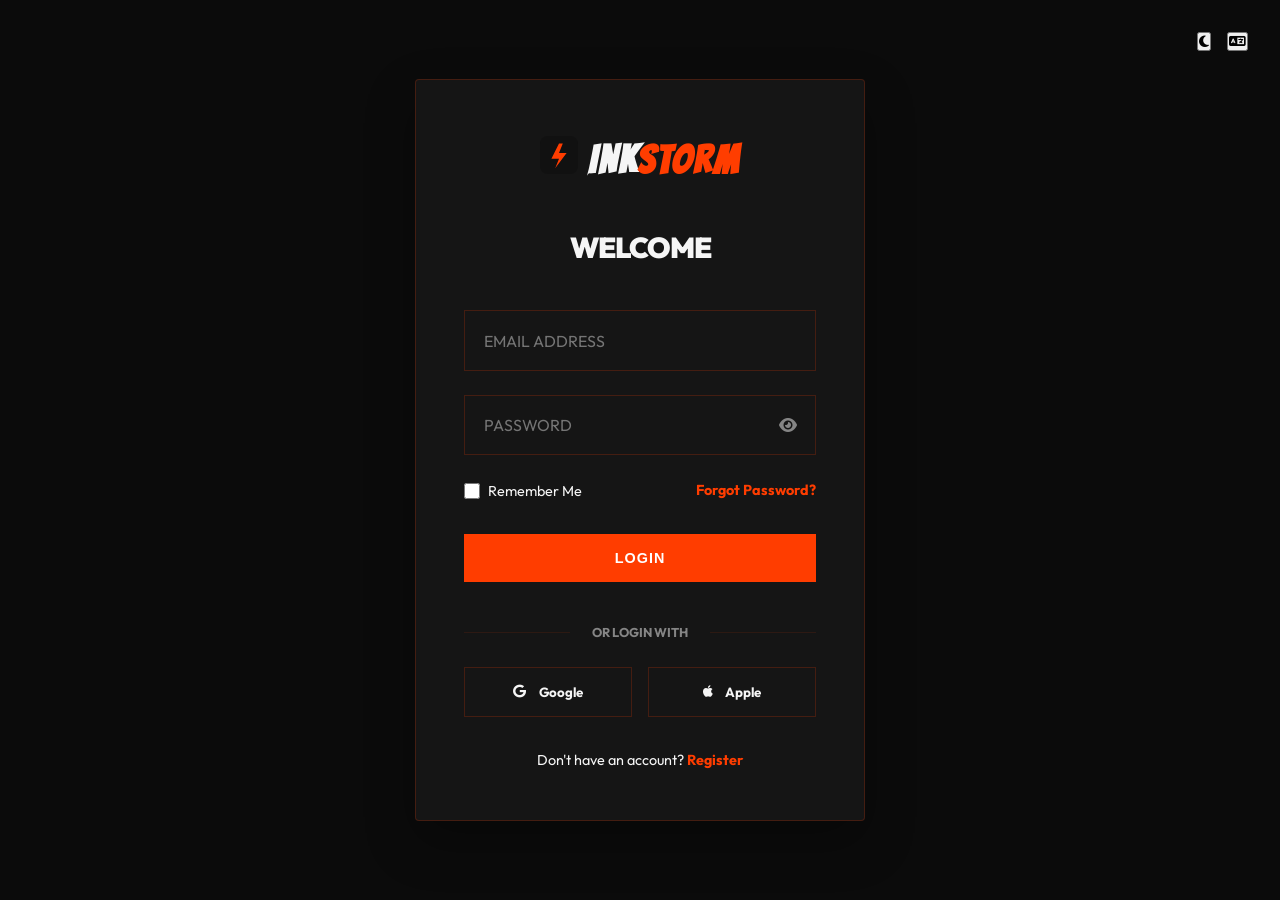
<file: login.html>
<!DOCTYPE html>
<html lang="en" dir="ltr">
<head>
    <meta charset="UTF-8">
    <meta name="viewport" content="width=device-width, initial-scale=1.0">
    <title>LOGIN | INK STORM PORTFOLIO</title>
    <!-- Google Fonts -->
    <link href="https://fonts.googleapis.com/css2?family=Bangers&family=Outfit:wght@300;400;700;900&display=swap" rel="stylesheet">
    <!-- Font Awesome -->
    <link rel="stylesheet" href="https://cdnjs.cloudflare.com/ajax/libs/font-awesome/6.4.0/css/all.min.css">
    <!-- Icons -->
    <link rel="icon" type="image/svg+xml" href="data:image/svg+xml,<svg xmlns='http://www.w3.org/2000/svg' viewBox='0 0 100 100'><rect width='100' height='100' fill='%23111111' rx='20'/><path d='M50 20 L30 60 L50 60 L40 85 L70 45 L50 45 L60 20 Z' fill='%23FF3D00'/></svg>">
    <link rel="stylesheet" href="assets/css/styles.css">
    <style>
        body {
            display: flex;
            justify-content: center;
            align-items: center;
            min-height: 100vh;
            background-color: var(--bg);
            padding: 2rem;
            position: relative;
        }

        .auth-controls {
            position: absolute;
            top: 2rem;
            right: 2rem;
            display: flex;
            gap: 1rem;
        }

        .auth-card {
            background-color: var(--card-bg);
            width: 100%;
            max-width: 450px;
            padding: 3rem;
            border: 1px solid var(--border-color);
            box-shadow: 0 20px 50px rgba(0, 0, 0, 0.3);
            text-align: center;
            border-radius: 4px; /* Premium subtle rounded */
        }

        .auth-card .logo {
            display: inline-block;
            margin-bottom: 2rem;
            font-size: 2.5rem;
        }

        .auth-card h2 {
            margin-bottom: 2.5rem;
            font-size: 1.8rem;
        }

        form {
            width: 100%;
        }

        .form-group {
            margin-bottom: 1.5rem;
            text-align: left;
            position: relative;
            width: 100%;
        }

        .password-toggle {
            position: absolute;
            right: 1.2rem;
            top: 50%;
            transform: translateY(-50%);
            cursor: pointer;
            opacity: 0.5;
            transition: var(--transition-fast);
        }

        .password-toggle:hover {
            opacity: 1;
            color: var(--secondary-color);
        }

        .auth-meta {
            display: flex;
            justify-content: space-between;
            align-items: center;
            margin-bottom: 2rem;
            font-size: 0.9rem;
            width: 100%;
        }

        .remember-me {
            display: flex;
            align-items: center;
            gap: 0.25rem; /* Reduced gap */
            cursor: pointer;
            white-space: nowrap;
            margin: 0;
        }

        .remember-me input[type="checkbox"] {
            flex-shrink: 0;
            margin: 0;
        }

        .forgot-password {
            color: var(--secondary-color);
            font-weight: 700;
            flex-shrink: 0;
            white-space: nowrap;
            text-decoration: none;
            transition: var(--transition-fast);
        }

        .forgot-password:hover {
            opacity: 0.8;
            text-decoration: underline;
        }

        .social-login {
            margin-top: 2.5rem;
        }

        .social-login p {
            margin-bottom: 1.5rem;
            font-size: 0.8rem;
            font-weight: 700;
            opacity: 0.5;
            position: relative;
        }

        .social-login p::before, .social-login p::after {
            content: '';
            position: absolute;
            top: 50%;
            width: 30%;
            height: 1px;
            background: var(--border-color);
        }

        .social-login p::before { left: 0; }
        .social-login p::after { right: 0; }

        .social-btns {
            display: flex;
            gap: 1rem;
        }

        .social-btn {
            flex: 1;
            padding: 1rem;
            background: transparent;
            border: 1px solid var(--border-color);
            color: var(--text);
            font-family: inherit;
            font-weight: 700;
            display: flex;
            align-items: center;
            justify-content: center;
            gap: 0.8rem;
            cursor: pointer;
            transition: var(--transition-fast);
        }

        .social-btn:hover {
            border-color: var(--secondary-color);
            background: rgba(255, 61, 0, 0.05);
        }

        .auth-footer {
            margin-top: 2rem;
            font-size: 0.9rem;
        }

        .auth-footer a {
            color: var(--secondary-color);
            font-weight: 700;
        }

        /* RTL Specifics */
        [dir="rtl"] .password-toggle {
            right: auto;
            left: 1.2rem;
        }

        [dir="rtl"] .auth-controls {
            right: auto;
            left: 2rem;
        }

        /* Responsive Fixes for Mobile & Tablet */
        @media (max-width: 768px) {
            .auth-card {
                padding: 2.5rem 2rem;
            }

            .auth-meta {
                font-size: 0.85rem;
            }
        }

        @media (max-width: 480px) {
            .auth-card {
                padding: 2rem 1.25rem;
            }

            .auth-meta {
                font-size: 0.8rem;
            }
        }
    </style>
</head>
<body class="dark-mode">

    <div class="auth-controls">
        <button id="theme-toggle" title="Toggle Theme"><i class="fas fa-moon"></i></button>
        <button id="rtl-toggle" title="Toggle RTL"><i class="fas fa-language"></i></button>
    </div>

    <div class="auth-card">
        <a href="index.html" class="logo">
            <svg class="logo-icon" xmlns="http://www.w3.org/2000/svg" viewBox="0 0 100 100">
                <rect width="100" height="100" fill="#111111" rx="20"/>
                <path d="M50 20 L30 60 L50 60 L40 85 L70 45 L50 45 L60 20 Z" fill="#FF3D00"/>
            </svg>
            INK<span>STORM</span>
        </a>
        <h2>WELCOME</h2>

        <form>
            <div class="form-group">
                <input type="email" placeholder="EMAIL ADDRESS" required>
            </div>
            <div class="form-group">
                <input type="password" id="password" placeholder="PASSWORD" required>
                <i class="fas fa-eye password-toggle" id="toggle-password"></i>
            </div>

            <div class="auth-meta" style="display: flex; justify-content: space-between; align-items: center; width: 100%; margin-bottom: 2rem;">
                <label class="remember-me" style="display: flex; align-items: center; gap: 0.5rem; margin: 0; cursor: pointer;">
                    <input type="checkbox" style="width: 16px; height: 16px; margin: 0; cursor: pointer;">
                    <span style="font-size: 0.9rem; line-height: 1.4;">Remember Me</span>
                </label>
                <a href="#" class="forgot-password" style="color: var(--secondary-color); font-weight: 700; font-size: 0.9rem; text-decoration: none;">Forgot Password?</a>
            </div>

            <button type="submit" class="btn btn-primary full-width">LOGIN</button>
        </form>

        <div class="social-login">
            <p>OR LOGIN WITH</p>
            <div class="social-btns">
                <button class="social-btn"><i class="fab fa-google"></i> Google</button>
                <button class="social-btn"><i class="fab fa-apple"></i> Apple</button>
            </div>
        </div>

        <div class="auth-footer">
            Don't have an account? <a href="register.html">Register</a>
        </div>
    </div>

    <script src="assets/js/script.js"></script>
    <script>
        // Password Show/Hide Toggle
        const togglePassword = document.getElementById('toggle-password');
        const password = document.getElementById('password');

        togglePassword.addEventListener('click', function() {
            const type = password.getAttribute('type') === 'password' ? 'text' : 'password';
            password.setAttribute('type', type);
            this.classList.toggle('fa-eye-slash');
        });
    </script>
</body>
</html>
</file>
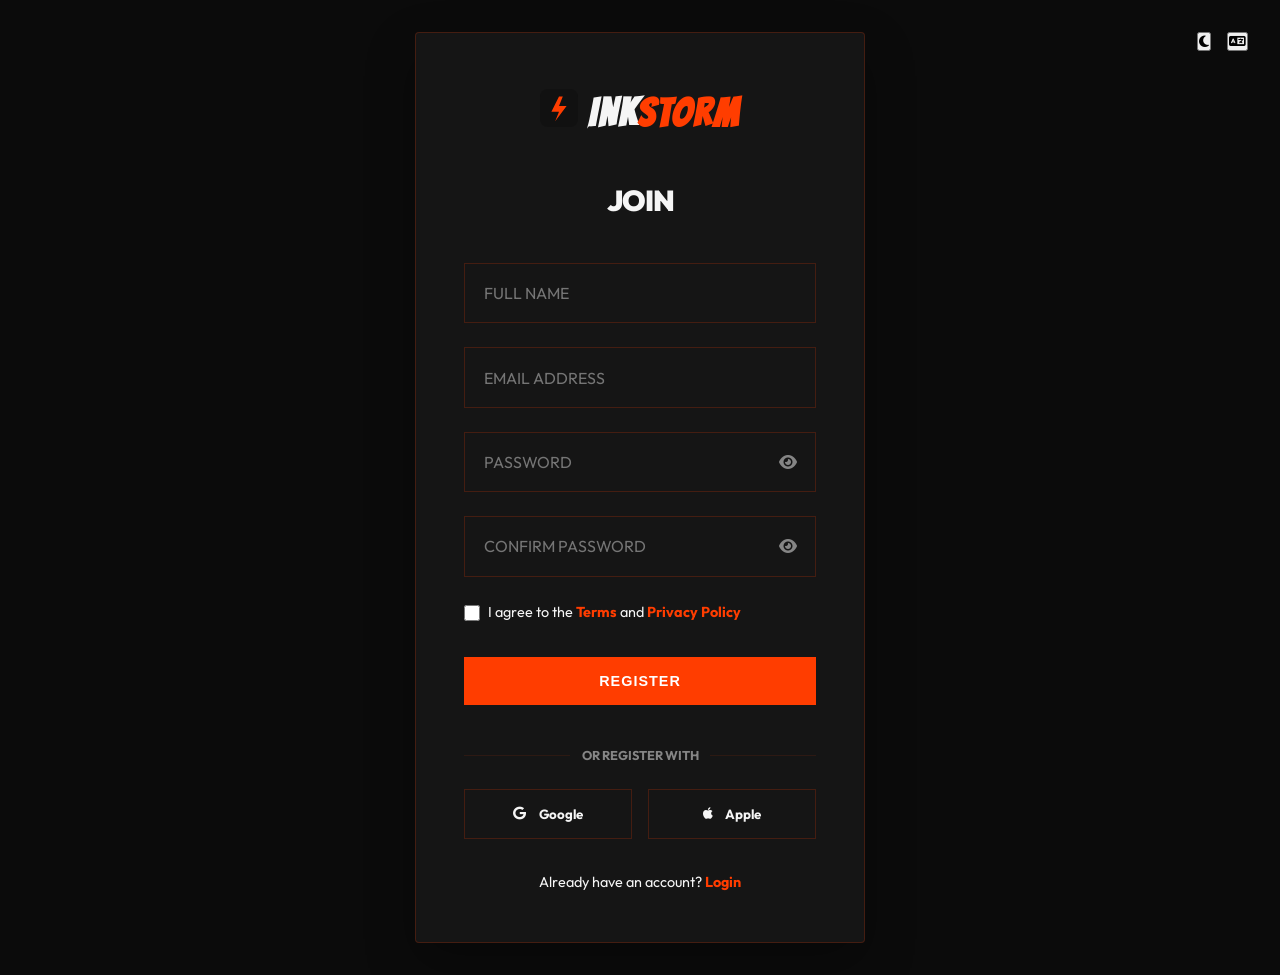
<file: register.html>
<!DOCTYPE html>
<html lang="en" dir="ltr">
<head>
    <meta charset="UTF-8">
    <meta name="viewport" content="width=device-width, initial-scale=1.0">
    <title>REGISTER | INK STORM PORTFOLIO</title>
    <!-- Google Fonts -->
    <link href="https://fonts.googleapis.com/css2?family=Bangers&family=Outfit:wght@300;400;700;900&display=swap" rel="stylesheet">
    <!-- Font Awesome -->
    <link rel="stylesheet" href="https://cdnjs.cloudflare.com/ajax/libs/font-awesome/6.4.0/css/all.min.css">
    <!-- Icons -->
    <link rel="icon" type="image/svg+xml" href="data:image/svg+xml,<svg xmlns='http://www.w3.org/2000/svg' viewBox='0 0 100 100'><rect width='100' height='100' fill='%23111111' rx='20'/><path d='M50 20 L30 60 L50 60 L40 85 L70 45 L50 45 L60 20 Z' fill='%23FF3D00'/></svg>">
    <link rel="stylesheet" href="assets/css/styles.css">
    <style>
        body {
            display: flex;
            justify-content: center;
            align-items: center;
            min-height: 100vh;
            background-color: var(--bg);
            padding: 2rem;
            position: relative;
        }

        .auth-controls {
            position: absolute;
            top: 2rem;
            right: 2rem;
            display: flex;
            gap: 1rem;
        }

        .auth-card {
            background-color: var(--card-bg);
            width: 100%;
            max-width: 450px;
            padding: 3rem;
            border: 1px solid var(--border-color);
            box-shadow: 0 20px 50px rgba(0, 0, 0, 0.3);
            text-align: center;
            border-radius: 4px;
        }

        .auth-card .logo {
            display: inline-block;
            margin-bottom: 2rem;
            font-size: 2.5rem;
        }

        .auth-card h2 {
            margin-bottom: 2.5rem;
            font-size: 1.8rem;
        }

        .form-group {
            margin-bottom: 1.5rem;
            text-align: left;
            position: relative;
        }

        .password-toggle {
            position: absolute;
            right: 1.2rem;
            top: 50%;
            transform: translateY(-50%);
            cursor: pointer;
            opacity: 0.5;
            transition: var(--transition-fast);
        }

        .password-toggle:hover {
            opacity: 1;
            color: var(--secondary-color);
        }

        .auth-meta {
            display: flex;
            justify-content: flex-start;
            align-items: center;
            margin-bottom: 2rem;
            font-size: 0.9rem;
            flex-wrap: nowrap;
            gap: 0;
            width: 100%;
            min-height: 24px;
        }

        .terms-checkbox {
            display: flex;
            align-items: center; /* Vertically center checkbox with text */
            gap: 0.5rem; /* Precise small spacing */
            cursor: pointer;
            width: 100%;
            text-align: left;
            line-height: normal;
            margin: 0;
            padding: 0;
        }

        .terms-checkbox input[type="checkbox"] {
            flex-shrink: 0;
            margin: 0;
            padding: 0;
            cursor: pointer;
            width: 16px;
            height: 16px;
        }

        .terms-checkbox span {
            font-size: 0.9rem;
            color: var(--text);
            line-height: 1.4;
            white-space: normal; /* Allow wrapping on small screens */
        }

        .terms-checkbox a {
            color: var(--secondary-color);
            font-weight: 700;
            text-decoration: none;
            transition: var(--transition-fast);
        }

        .terms-checkbox a:hover {
            text-decoration: underline;
            opacity: 0.8;
        }

        .social-login {
            margin-top: 2.5rem;
        }

        .social-login p {
            margin-bottom: 1.5rem;
            font-size: 0.8rem;
            font-weight: 700;
            opacity: 0.5;
            position: relative;
        }

        .social-login p::before, .social-login p::after {
            content: '';
            position: absolute;
            top: 50%;
            width: 30%;
            height: 1px;
            background: var(--border-color);
        }

        .social-login p::before { left: 0; }
        .social-login p::after { right: 0; }

        .social-btns {
            display: flex;
            gap: 1rem;
        }

        .social-btn {
            flex: 1;
            padding: 1rem;
            background: transparent;
            border: 1px solid var(--border-color);
            color: var(--text);
            font-family: inherit;
            font-weight: 700;
            display: flex;
            align-items: center;
            justify-content: center;
            gap: 0.8rem;
            cursor: pointer;
            transition: var(--transition-fast);
        }

        .social-btn:hover {
            border-color: var(--secondary-color);
            background: rgba(255, 61, 0, 0.05);
        }

        .auth-footer {
            margin-top: 2rem;
            font-size: 0.9rem;
        }

        .auth-footer a {
            color: var(--secondary-color);
            font-weight: 700;
        }

        [dir="rtl"] .password-toggle {
            right: auto;
            left: 1.2rem;
        }

        [dir="rtl"] .auth-controls {
            right: auto;
            left: 2rem;
        }

        /* Responsive Fixes for Mobile & Tablet */
        @media (max-width: 768px) {
            .auth-card {
                padding: 2.5rem 2rem;
            }

            .terms-checkbox {
                gap: 0.3rem;
            }

            .terms-checkbox span {
                font-size: 0.8rem;
            }
        }

        @media (max-width: 480px) {
            .auth-card {
                padding: 2rem 1.25rem;
            }

            .terms-checkbox {
                gap: 0.25rem;
            }

            .terms-checkbox span {
                font-size: 0.75rem;
            }
        }
    </style>
</head>
<body class="dark-mode">

    <div class="auth-controls">
        <button id="theme-toggle" title="Toggle Theme"><i class="fas fa-moon"></i></button>
        <button id="rtl-toggle" title="Toggle RTL"><i class="fas fa-language"></i></button>
    </div>

    <div class="auth-card">
        <a href="index.html" class="logo">
            <svg class="logo-icon" xmlns="http://www.w3.org/2000/svg" viewBox="0 0 100 100">
                <rect width="100" height="100" fill="#111111" rx="20"/>
                <path d="M50 20 L30 60 L50 60 L40 85 L70 45 L50 45 L60 20 Z" fill="#FF3D00"/>
            </svg>
            INK<span>STORM</span>
        </a>
        <h2>JOIN</h2>

        <form>
            <div class="form-group">
                <input type="text" placeholder="FULL NAME" required>
            </div>
            <div class="form-group">
                <input type="email" placeholder="EMAIL ADDRESS" required>
            </div>
            <div class="form-group">
                <input type="password" id="password" placeholder="PASSWORD" required>
                <i class="fas fa-eye password-toggle" id="toggle-password"></i>
            </div>
            <div class="form-group">
                <input type="password" id="confirm-password" placeholder="CONFIRM PASSWORD" required>
                <i class="fas fa-eye password-toggle" id="toggle-confirm-password"></i>
            </div>

            <div class="auth-meta">
                <label class="terms-checkbox">
                    <input type="checkbox" required>
                    <span>I agree to the <a href="#">Terms</a> and <a href="#">Privacy Policy</a></span>
                </label>
            </div>

            <button type="submit" class="btn btn-primary full-width">REGISTER</button>
        </form>

        <div class="social-login">
            <p>OR REGISTER WITH</p>
            <div class="social-btns">
                <button class="social-btn"><i class="fab fa-google"></i> Google</button>
                <button class="social-btn"><i class="fab fa-apple"></i> Apple</button>
            </div>
        </div>

        <div class="auth-footer">
            Already have an account? <a href="login.html">Login</a>
        </div>
    </div>

    <script src="assets/js/script.js"></script>
    <script>
        // Password Show/Hide Toggle
        const togglePassword = document.getElementById('toggle-password');
        const password = document.getElementById('password');
        const toggleConfirmPassword = document.getElementById('toggle-confirm-password');
        const confirmPassword = document.getElementById('confirm-password');

        togglePassword.addEventListener('click', function() {
            const type = password.getAttribute('type') === 'password' ? 'text' : 'password';
            password.setAttribute('type', type);
            this.classList.toggle('fa-eye-slash');
        });

        toggleConfirmPassword.addEventListener('click', function() {
            const type = confirmPassword.getAttribute('type') === 'password' ? 'text' : 'password';
            confirmPassword.setAttribute('type', type);
            this.classList.toggle('fa-eye-slash');
        });

        // Form validation
        document.querySelector('form').addEventListener('submit', function(e) {
            if (password.value !== confirmPassword.value) {
                e.preventDefault();
                alert('Passwords do not match!');
            }
        });
    </script>
</body>
</html>
</file>
<file: assets/css/styles.css>
/* =========================================
   DESIGN SYSTEM
   ========================================= */
:root {
    --primary-color: #111111;
    --secondary-color: #FF3D00;
    --accent-color: #FF3D00;
    --accent-hover: #E63600;
    
    --bg-light: #FFFFFF;
    --bg-dark: #0B0B0B;
    
    --text-light: #F5F5F5;
    --text-dark: #1A1A1A;
    
    --card-bg-light: #F9F9F9;
    --card-bg-dark: #151515;
    
    --transition-smooth: all 0.4s cubic-bezier(0.165, 0.84, 0.44, 1);
    --transition-fast: all 0.2s ease;
    
    --container-width: 1200px;
    --header-height: 80px;

    /* Mode defaults */
    --bg: var(--bg-dark);
    --bg-alt: #111111;
    --text: var(--text-light);
    --card-bg: var(--card-bg-dark);
    --border-color: rgba(255, 61, 0, 0.2);
    --border-subtle: rgba(255, 255, 255, 0.1);
}

body.light-mode {
    --bg: var(--bg-light);
    --bg-alt: #F9F9F9;
    --text: var(--text-dark);
    --card-bg: var(--card-bg-light);
    --primary-color: #FFFFFF;
    --border-color: rgba(17, 17, 17, 0.1);
    --border-subtle: rgba(0, 0, 0, 0.05);
}

[dir="rtl"] {
    direction: rtl;
    text-align: right;
}

/* =========================================
   BASE STYLES
   ========================================= */
* {
    margin: 0;
    padding: 0;
    box-sizing: border-box;
}

html, body {
    overflow-x: hidden;
    width: 100%;
    margin: 0;
    padding: 0;
}

body {
    font-family: 'Outfit', sans-serif;
    background-color: var(--bg);
    color: var(--text);
    line-height: 1.6;
    overflow-x: hidden;
    width: 100%;
    position: relative;
    transition: var(--transition-smooth);
}

h1, h2, h3, .logo {
    font-family: 'Outfit', sans-serif;
    font-weight: 900;
    text-transform: uppercase;
    letter-spacing: -1px;
    text-align: center;
}

.logo {
    font-family: 'Bangers', cursive;
    font-size: 2rem;
    letter-spacing: 2px;
    color: var(--text);
    text-decoration: none;
    transition: var(--transition-smooth);
    display: inline-flex;
    align-items: center;
    gap: 0.8rem;
}

.logo-icon {
    width: 38px;
    height: 38px;
    flex-shrink: 0;
}

.logo span {
    color: var(--secondary-color);
}

.accent {
    color: var(--secondary-color);
}

.container {
    max-width: var(--container-width);
    margin: 0 auto;
    padding: 0 2rem;
}

ul {
    list-style: none;
}

a {
    text-decoration: none;
    color: inherit;
}

img {
    max-width: 100%;
    display: block;
    transition: var(--transition-smooth);
}

.mobile-only {
    display: none !important;
}

/* =========================================
   BUTTONS
   ========================================= */
.btn {
    display: inline-block;
    padding: 1rem 2.5rem;
    font-weight: 900;
    text-transform: uppercase;
    letter-spacing: 1px;
    font-size: 0.9rem;
    cursor: pointer;
    transition: var(--transition-smooth);
    border: none;
    position: relative;
    overflow: hidden;
    text-align: center;
}

.btn-primary {
    background-color: var(--secondary-color);
    color: #FFFFFF;
}

.btn-primary:hover {
    background-color: var(--accent-hover);
    transform: translateY(-3px);
    box-shadow: 0 10px 20px rgba(255, 61, 0, 0.3);
}

.btn-secondary {
    background-color: transparent;
    color: var(--text);
    border: 1px solid var(--border-subtle);
}

.btn-secondary:hover {
    background-color: var(--text);
    color: var(--bg);
    transform: translateY(-3px);
}

.btn.full-width {
    width: 100%;
}

/* =========================================
   HEADER
   ========================================= */
header {
    height: var(--header-height);
    width: 100%;
    position: fixed;
    top: 0;
    left: 0;
    z-index: 1000;
    display: flex;
    align-items: center;
    background: transparent;
    transition: var(--transition-smooth);
}

header.scrolled {
    background: var(--bg);
    box-shadow: 0 5px 20px rgba(0, 0, 0, 0.2);
    height: 70px;
}

header > nav {
    display: flex;
    justify-content: space-between;
    align-items: center;
    width: 100%;
}

.nav-links {
    display: flex;
    gap: 2rem;
    align-items: center;
}

.nav-links a {
    font-weight: 700;
    font-size: 0.9rem;
    text-transform: uppercase;
    transition: var(--transition-fast);
    position: relative;
    white-space: nowrap;
}

.nav-links a::after {
    content: '';
    position: absolute;
    bottom: -5px;
    left: 0;
    width: 0;
    height: 2px;
    background: var(--secondary-color);
    transition: var(--transition-fast);
}

.nav-links a:hover,
.nav-links a.active {
    color: var(--secondary-color);
}

.nav-links a:hover::after,
.nav-links a.active::after {
    width: 100%;
}

.nav-actions {
    display: flex;
    align-items: center;
    gap: 1.5rem;
}

.nav-actions button {
    background: transparent;
    border: none;
    color: var(--text);
    font-size: 1.2rem;
    cursor: pointer;
    width: 40px;
    height: 40px;
    display: flex;
    align-items: center;
    justify-content: center;
    border-radius: 50%;
    transition: var(--transition-fast);
}

.nav-actions button:hover {
    background: rgba(255, 61, 0, 0.1);
    color: var(--secondary-color);
}

/* Hamburger */
#menu-toggle {
    flex-direction: column;
    gap: 6px;
}

#menu-toggle span {
    display: block;
    width: 25px;
    height: 2px;
    background: var(--text);
    transition: var(--transition-smooth);
}

#menu-toggle.active span:nth-child(1) {
    transform: translateY(8px) rotate(45deg);
}

#menu-toggle.active span:nth-child(2) {
    opacity: 0;
}

#menu-toggle.active span:nth-child(3) {
    transform: translateY(-8px) rotate(-45deg);
}

/* Mobile Menu Overlay */
#mobile-menu {
    position: fixed;
    top: 0;
    left: 0;
    width: 100%;
    height: 100vh;
    background: var(--bg);
    z-index: 998;
    display: flex;
    flex-direction: column !important;
    justify-content: flex-start;
    padding-top: 8rem;
    align-items: center;
    transform: translateX(100%);
    transition: var(--transition-smooth);
    padding: 2rem;
    gap: 3rem;
}

#mobile-menu.active {
    transform: translateX(0);
}

#mobile-menu nav {
    width: 100%;
    text-align: center;
}

#mobile-menu ul {
    margin-bottom: 3rem;
}

#mobile-menu li {
    margin-bottom: 1.5rem;
}

#mobile-menu a {
    font-size: 1.8rem;
    font-weight: 900;
    text-transform: uppercase;
    transition: var(--transition-fast);
}

#mobile-menu a.active {
    color: var(--secondary-color);
}

.mobile-menu-actions {
    display: flex;
    flex-direction: column !important;
    gap: 1.25rem;
    width: 100%;
    max-width: 320px;
    margin: 0 auto;
    align-items: stretch;
}

.btn-theme-mob, .btn-rtl-mob {
    background: var(--card-bg);
    border: 1px solid var(--border-color);
    color: var(--text);
    padding: 1rem;
    font-weight: 700;
    text-transform: uppercase;
    display: flex;
    align-items: center;
    justify-content: center;
    gap: 0.8rem;
    cursor: pointer;
}

#menu-toggle {
    z-index: 1001; /* Above mobile menu */
    position: relative;
}

#mobile-menu a {
    font-size: 1.5rem;
    font-weight: 900;
    text-transform: uppercase;
}

/* =========================================
   HERO
   ========================================= */
.hero {
    height: 100vh;
    display: flex;
    align-items: center;
    position: relative;
    padding-top: var(--header-height);
    overflow: hidden;
    background: transparent !important;
}

.hero-bg {
    position: absolute;
    top: 0;
    left: 0;
    width: 100%;
    height: 100%;
    background-image: url('../images/hero-bg.png');
    background-size: cover;
    background-position: center;
    background-repeat: no-repeat;
    z-index: -2;
}

.hero-bg::after {
    content: "";
    position: absolute;
    inset: 0;
    background: linear-gradient(rgba(11, 11, 11, 0.5), rgba(11, 11, 11, 0.5));
    z-index: -1;
}

@media (min-width: 1025px) {
    .hero-bg {
        background-attachment: fixed;
    }
}

body.light-mode .hero-bg::after {
    background: linear-gradient(rgba(255, 255, 255, 0.5), rgba(255, 255, 255, 0.5));
}

body.light-mode .hero-bg {
    background-image: url('../images/hero-bg.png');
}

@keyframes zoomOut {
    from { transform: scale(1.1); }
    to { transform: scale(1); }
}

.hero-content {
    position: relative;
    z-index: 1;
    text-align: center;
    margin: 0 auto;
}

.hero h1 {
    font-size: clamp(3rem, 10vw, 6rem);
    line-height: 0.9;
    margin-bottom: 1.5rem;
    max-width: 900px;
    margin-left: auto;
    margin-right: auto;
}

.hero p {
    font-size: 1.2rem;
    margin-bottom: 2.5rem;
    max-width: 600px;
    color: var(--text);
    opacity: 0.8;
    margin-left: auto;
    margin-right: auto;
    text-align: center;
}

.hero-btns {
    display: flex;
    gap: 1.5rem;
    justify-content: center;
}



@keyframes sweep {
    0% { transform: translateX(-120%); }
    55% { transform: translateX(120%); }
    100% { transform: translateX(120%); }
}

@keyframes scan {
    0% { transform: translateX(-25%); }
    100% { transform: translateX(25%); }
}

@keyframes pulse {
    0%, 100% { transform: translateY(0) scale(1); }
    50% { transform: translateY(-2px) scale(1.03); }
}



@keyframes shimmer {
    0%, 100% { opacity: 0.8; filter: drop-shadow(0 0 0 rgba(255, 61, 0, 0)); }
    50% { opacity: 1; filter: drop-shadow(0 0 12px rgba(255, 61, 0, 0.45)); }
}

@keyframes zoom {
    0%, 100% { transform: scale(1); }
    50% { transform: scale(1.07); }
}

.header-ctas .btn {
    padding: 0.6rem 1.6rem;
    font-size: 0.8rem;
    border-radius: 4px;
}

/* =========================================
   FOOTER (DETAILED)
   ========================================= */
.footer-detailed {
    padding: 80px 0 30px;
    background-color: var(--card-bg);
    border-top: 1px solid var(--border-color);
}

body.dark-mode .footer-detailed {
    border-top: none;
}

.footer-grid {
    display: grid;
    grid-template-columns: 1.5fr 1fr 1fr 1.2fr;
    gap: 4rem;
    margin-bottom: 60px;
}

.footer-col h4 {
    color: var(--secondary-color);
    font-size: 1.2rem;
    margin-bottom: 2rem;
    text-transform: uppercase;
    letter-spacing: 1px;
    text-align: left; /* Keep left for multi-column grid logic */
}

/* On single column footer (mobile), center them */
@media (max-width: 600px) {
    .footer-col h4 { text-align: center; }
}

.footer-desc {
    margin: 1.5rem 0 2rem;
    opacity: 0.7;
    max-width: 300px;
}

.footer-socials {
    display: flex;
    gap: 1.2rem;
}

.footer-socials a {
    font-size: 1.4rem;
    transition: var(--transition-fast);
    opacity: 0.6;
}

.footer-socials a:hover {
    color: var(--secondary-color);
    opacity: 1;
    transform: translateY(-5px);
}

.footer-nav li {
    margin-bottom: 1rem;
}

.footer-nav a {
    opacity: 0.7;
    transition: var(--transition-fast);
}

.footer-nav a:hover {
    opacity: 1;
    color: var(--secondary-color);
    padding-left: 5px;
}

.footer-contact p {
    margin-bottom: 1rem;
    opacity: 0.7;
    display: flex;
    align-items: center;
    gap: 0.8rem;
}

.footer-bottom {
    padding-top: 30px;
    border-top: 1px solid rgba(255, 61, 0, 0.1);
    display: flex;
    justify-content: space-between;
    align-items: center;
    font-size: 0.9rem;
    opacity: 0.6;
}

.legal-links {
    display: flex;
    gap: 2rem;
}

@keyframes glowText {
    0%, 100% { text-shadow: 0 0 5px rgba(255, 61, 0, 0.2); }
    50% { text-shadow: 0 0 15px rgba(255, 61, 0, 0.6); }
}

/* =========================================
   PROJECT SPOTLIGHT
   ========================================= */
.project-spotlight {
    background: linear-gradient(135deg, var(--bg) 0%, var(--bg-alt) 100%);
    position: relative;
    overflow: hidden;
}

.project-spotlight::before {
    content: "";
    position: absolute;
    top: 0;
    left: 0;
    width: 100%;
    height: 100%;
    background: repeating-linear-gradient(
        0deg,
        rgba(255, 61, 0, 0.03) 0px,
        rgba(255, 61, 0, 0.03) 1px,
        transparent 1px,
        transparent 5px
    );
    pointer-events: none;
}

.spotlight-header {
    margin-bottom: 4rem;
    text-align: center;
}

.spotlight-label {
    text-transform: uppercase;
    color: var(--secondary-color);
    letter-spacing: 4px;
    font-weight: 900;
    font-size: 0.8rem;
    display: block;
    margin-bottom: 1rem;
}

.spotlight-title {
    font-size: clamp(3rem, 8vw, 5rem);
    line-height: 1;
    text-align: center;
}

.spotlight-grid {
    display: grid;
    grid-template-columns: 1fr 1.2fr;
    gap: 5rem;
    align-items: center;
    margin-bottom: 6rem;
    overflow: hidden;
}

.spotlight-brief h3 {
    font-size: 2rem;
    margin-bottom: 1.5rem;
}

.spotlight-brief p {
    font-size: 1.1rem;
    opacity: 0.8;
    margin-bottom: 2.5rem;
    text-align: center;
    max-width: 600px;
    margin-left: auto;
    margin-right: auto;
}

.spotlight-content {
    text-align: center;
}

.spotlight-features {
    display: grid;
    gap: 2rem;
    margin-bottom: 3rem;
    justify-items: center;
}

.spotlight-features li {
    display: flex;
    flex-direction: column;
    gap: 1rem;
    align-items: center;
    text-align: center;
}

.spotlight-features i {
    font-size: 1.8rem;
    color: var(--secondary-color);
}

.spotlight-features h4 {
    font-size: 1.25rem;
    margin-bottom: 0.5rem;
}

.spotlight-features p {
    font-size: 0.95rem;
    opacity: 0.7;
}

.spotlight-cta {
    display: flex;
    gap: 1.5rem;
    justify-content: center;
}

.spotlight-visual {
    position: relative;
}

.visual-wrap {
    position: relative;
    border: 1px solid var(--secondary-color);
    padding: 10px;
    background: var(--bg);
    overflow: hidden; /* Prevent accent lines/stats from overflowing viewport */
}

.visual-wrap img {
    width: 100%;
    height: 600px;
    object-fit: cover;
    filter: grayscale(100%) contrast(120%);
    transition: var(--transition-smooth);
}

.visual-wrap:hover img {
    filter: grayscale(20%) contrast(110%);
}

.visual-accent-lines {
    position: absolute;
    inset: -20px;
    border: 1px solid rgba(255, 61, 0, 0.2);
    z-index: -1;
    pointer-events: none;
}

.visual-stats {
    position: absolute;
    bottom: -30px;
    right: -30px;
    display: flex;
    flex-direction: column;
    gap: 0.5rem;
    background: var(--secondary-color);
    padding: 1rem 2rem;
    color: #fff;
    font-weight: 900;
    text-transform: uppercase;
    transform: rotate(-2deg);
}

.spotlight-gallery {
    grid-template-columns: repeat(3, 1fr);
}

.spotlight-thumb {
    position: relative;
    overflow: hidden;
    height: 250px;
    border: 1px solid var(--border-color);
}

.spotlight-thumb img {
    width: 100%;
    height: 100%;
    object-fit: cover;
    filter: grayscale(100%);
    transition: var(--transition-smooth);
}

.spotlight-thumb span {
    position: absolute;
    bottom: 1rem;
    left: 1rem;
    background: var(--secondary-color);
    color: #fff;
    padding: 0.3rem 0.8rem;
    font-size: 0.7rem;
    font-weight: 900;
    text-transform: uppercase;
    transform: translateY(50px);
    transition: var(--transition-smooth);
}

.spotlight-thumb:hover img {
    filter: grayscale(0%);
    transform: scale(1.1);
}

.spotlight-thumb:hover span {
    transform: translateY(0);
}

/* =========================================
   SECTIONS GENERAL
   ========================================= */
section {
    padding: 100px 0;
    background-color: var(--bg);
}

section:nth-of-type(even) {
    background-color: var(--bg-alt);
}

.section-title {
    margin-bottom: 4rem;
    text-align: center;
}

.section-title h2 {
    font-size: 3.5rem;
    margin-bottom: 1.5rem;
}

.section-title p {
    font-size: 1.1rem;
    opacity: 0.7;
    max-width: 700px;
    margin: 0 auto;
}

.grid-system {
    display: grid;
    gap: 2rem;
}

/* =========================================
   ACCESSIBILITY
   ========================================= */
.sr-only {
    position: absolute;
    width: 1px;
    height: 1px;
    padding: 0;
    margin: -1px;
    overflow: hidden;
    clip: rect(0, 0, 0, 0);
    white-space: nowrap;
    border: 0;
}

/* =========================================
   SERVICES
   ========================================= */
.services-grid {
    grid-template-columns: repeat(3, 1fr);
}

.service-card {
    background: var(--card-bg);
    border: 1px solid var(--border-subtle);
    padding: 2.5rem 1.5rem;
    position: relative;
    overflow: hidden;
    transition: var(--transition-smooth);
    text-align: center;
}

.service-media {
    height: 220px;
    overflow: hidden;
    border: 1px solid rgba(255, 61, 0, 0.15);
    margin-bottom: 1.25rem;
    position: relative;
}

.service-media::after {
    content: "";
    position: absolute;
    inset: 0;
    background: linear-gradient(120deg, transparent, rgba(255, 61, 0, 0.15), transparent);
    transform: translateX(-120%);
    animation: sweep 4.5s infinite;
    pointer-events: none;
}

.service-media img {
    width: 100%;
    height: 100%;
    object-fit: cover;
}

.service-card h3 {
    font-size: 1.5rem;
    margin-bottom: 0.5rem;
}

.service-card p {
    opacity: 0.8;
}

.service-card:hover {
    transform: translateY(-10px);
    border-color: var(--secondary-color);
    box-shadow: 0 20px 40px rgba(0, 0, 0, 0.35);
}

.service-card:hover img {
    transform: scale(1.06);
}

/* =========================================
   PROCESS
   ========================================= */
.process {
    position: relative;
}

.process-grid {
    display: grid;
    grid-template-columns: 1.2fr 0.8fr;
    gap: 2.5rem;
    align-items: stretch;
}

.process-steps {
    display: grid;
    gap: 1rem;
}

.process-step {
    display: flex;
    flex-direction: column;
    align-items: center;
    gap: 1.5rem;
    padding: 2.5rem 1.5rem;
    background: var(--card-bg);
    border: 1px solid var(--border-subtle);
    position: relative;
    overflow: hidden;
    text-align: center;
}

.process-step::before {
    content: "";
    position: absolute;
    inset: 0;
    background: radial-gradient(circle at 10% 20%, rgba(255, 61, 0, 0.18), transparent 55%);
    opacity: 0;
    transition: var(--transition-smooth);
}

.process-step:hover::before {
    opacity: 1;
}

.step-badge {
    width: 56px;
    height: 56px;
    display: flex;
    justify-content: center;
    align-items: center;
    border-radius: 14px;
    font-weight: 900;
    color: #fff;
    background: linear-gradient(135deg, var(--secondary-color), #ff7a59);
    box-shadow: 0 12px 30px rgba(255, 61, 0, 0.25);
    animation: pulse 3.4s infinite;
}

.process-step h3 {
    font-size: 1.25rem;
    margin-bottom: 0.25rem;
}

.process-step p {
    opacity: 0.85;
}

.process-visual {
    position: relative;
    border: 1px solid var(--border-subtle);
    overflow: hidden;
    background: var(--card-bg);
}

.process-visual img {
    width: 100%;
    height: 100%;
    min-height: 420px;
    object-fit: cover;
    filter: grayscale(15%) contrast(110%);
}

.process-overlay {
    position: absolute;
    inset: 0;
    background: repeating-linear-gradient(
        90deg,
        rgba(255, 61, 0, 0.08),
        rgba(255, 61, 0, 0.08) 2px,
        transparent 2px,
        transparent 10px
    );
    mix-blend-mode: screen;
    animation: scan 6.5s linear infinite;
    pointer-events: none;
}

/* =========================================
   TESTIMONIALS
   ========================================= */
.testimonials-grid {
    grid-template-columns: repeat(3, 1fr);
}

.quote-card {
    background: var(--card-bg);
    border: 1px solid var(--border-subtle);
    padding: 2.5rem 2rem;
    position: relative;
    overflow: hidden;
    text-align: left;
}

.quote-card::after {
    content: "";
    position: absolute;
    inset: 0;
    background: radial-gradient(circle at 10% 10%, rgba(255, 61, 0, 0.22), transparent 55%);
    opacity: 0.6;
    pointer-events: none;
}

.quote-card blockquote {
    font-size: 1.05rem;
    opacity: 0.9;
    margin-bottom: 1.5rem;
}

.quote-card figcaption {
    display: flex;
    flex-direction: column;
    align-items: flex-start;
    gap: 0.15rem;
}

.quote-name {
    font-weight: 900;
    text-transform: uppercase;
    letter-spacing: 1px;
}

.quote-role {
    opacity: 0.7;
    font-size: 0.9rem;
}

/* =========================================
   PRICING
   ========================================= */
.pricing-grid {
    grid-template-columns: repeat(3, 1fr);
    align-items: stretch;
}

.price-card {
    background: var(--card-bg);
    border: 1px solid var(--border-subtle);
    padding: 3rem 2rem;
    display: flex;
    flex-direction: column;
    gap: 1.25rem;
    position: relative;
    overflow: hidden;
    transition: var(--transition-smooth);
    text-align: center;
}

.price-card::before {
    content: "";
    position: absolute;
    inset: -2px;
    background: linear-gradient(135deg, rgba(255, 61, 0, 0.25), transparent 55%, rgba(255, 61, 0, 0.15));
    opacity: 0.35;
    pointer-events: none;
}

.price-card.featured {
    border-color: rgba(255, 61, 0, 0.65);
    box-shadow: 0 20px 60px rgba(255, 61, 0, 0.12);
    transform: translateY(-10px);
}

.price-header {
    display: flex;
    flex-direction: column;
    align-items: center;
    gap: 0.5rem;
}

.price-header h3 {
    font-size: 1.75rem;
}

.price-tag {
    font-size: 2.5rem;
    font-weight: 900;
    color: var(--secondary-color);
    display: flex;
    align-items: baseline;
    justify-content: center;
    gap: 2px;
}

.price-tag .currency {
    font-size: 1.5rem;
    vertical-align: super;
}

.price-tag .per {
    font-size: 1.2rem;
    opacity: 0.7;
}

.price-list {
    display: flex;
    flex-direction: column;
    align-items: flex-start;
    gap: 0.75rem;
    opacity: 0.85;
    margin: 1rem 0;
    text-align: left;
}

.price-list li {
    position: relative;
    padding-left: 1.25rem;
}

.price-list li::before {
    content: "•";
    position: absolute;
    left: 0;
    color: var(--secondary-color);
}

.price-card:hover {
    transform: translateY(-12px);
    border-color: var(--secondary-color);
}

/* =========================================
   TOOLS
   ========================================= */
.tools {
    background: linear-gradient(180deg, transparent, rgba(255, 61, 0, 0.03), transparent);
}

.tools-grid {
    grid-template-columns: repeat(var(--grid-cols, 4), 1fr);
}

.tool-tile {
    background: var(--card-bg);
    border: 1px solid var(--border-subtle);
    padding: 1.75rem;
    position: relative;
    overflow: hidden;
    transition: var(--transition-smooth);
}

.tool-icon {
    width: 54px;
    height: 54px;
    display: flex;
    justify-content: center;
    align-items: center;
    margin: 0 auto 1.5rem;
    border-radius: 14px;
    background: rgba(255, 61, 0, 0.12);
    color: var(--secondary-color);
    font-size: 1.4rem;
}

.tool-icon svg {
    width: 24px;
    height: 24px;
    stroke-width: 2px;
}

.tool-tile h3 {
    font-size: 1.3rem;
    margin-bottom: 0.4rem;
}

.tool-tile p {
    opacity: 0.82;
}

.tool-tile:hover {
    transform: translateY(-10px);
    border-color: rgba(255, 61, 0, 0.7);
    box-shadow: 0 18px 50px rgba(0, 0, 0, 0.35);
}

/* =========================================
   FAQ
   ========================================= */
.faq-grid {
    display: grid;
    grid-template-columns: 1fr 1fr;
    gap: 1.5rem;
}

.faq-item {
    background: var(--card-bg);
    border: 1px solid var(--border-subtle);
    padding: 1.5rem;
    transition: var(--transition-smooth);
    text-align: center;
}

.faq-item summary {
    cursor: pointer;
    font-weight: 900;
    text-transform: uppercase;
    letter-spacing: 1px;
    list-style: none;
    position: relative;
    padding: 0 2.25rem;
    display: flex;
    justify-content: center;
    align-items: center;
}

.faq-item summary::-webkit-details-marker {
    display: none;
}

.faq-item summary::after {
    content: "+";
    position: absolute;
    right: 0;
    top: 0;
    color: var(--secondary-color);
    font-size: 1.4rem;
    line-height: 1.2;
    transition: var(--transition-fast);
}

.faq-item[open] summary::after {
    transform: rotate(45deg);
}

.faq-item p {
    opacity: 0.85;
    margin-top: 0.85rem;
}

.faq-item:hover {
    border-color: rgba(255, 61, 0, 0.65);
}

/* =========================================
   INSIGHTS
   ========================================= */
.insights-grid {
    grid-template-columns: repeat(3, 1fr);
}

.insight-card {
    background: var(--card-bg);
    border: 1px solid var(--border-subtle);
    overflow: hidden;
    transition: var(--transition-smooth);
}

.insight-media {
    height: 220px;
    overflow: hidden;
    position: relative;
}

.insight-media::before {
    content: "";
    position: absolute;
    inset: 0;
    background: linear-gradient(to top, rgba(11, 11, 11, 0.65), transparent);
    opacity: 0.7;
    pointer-events: none;
}

.insight-media img {
    width: 100%;
    height: 100%;
    object-fit: cover;
}

.insight-card h3 {
    padding: 1.5rem 1.25rem 0.5rem;
    font-size: 1.5rem;
    text-align: center;
}

.insight-card p {
    padding: 0 1.25rem 1.5rem;
    opacity: 0.82;
    text-align: center;
}

.insight-card:hover {
    transform: translateY(-10px);
    border-color: rgba(255, 61, 0, 0.65);
    box-shadow: 0 18px 50px rgba(0, 0, 0, 0.35);
}

.insight-card:hover img {
    transform: scale(1.06);
}

/* =========================================
   NEWSLETTER
   ========================================= */
.newsletter-grid {
    display: grid;
    grid-template-columns: 1fr 1fr;
    gap: 2.5rem;
    align-items: center;
}

.newsletter-text {
    text-align: center;
}

.newsletter-text h2 {
    font-size: 3rem;
    margin-bottom: 1rem;
}

.newsletter-text p {
    opacity: 0.85;
    max-width: 52ch;
    margin: 0 auto;
}

.newsletter-highlights {
    margin-top: 1.5rem;
    display: flex;
    flex-wrap: wrap;
    gap: 0.75rem;
    justify-content: center;
}

.chip {
    padding: 0.5rem 0.9rem;
    border: 1px solid var(--border-color);
    background: rgba(255, 61, 0, 0.08);
    text-transform: uppercase;
    letter-spacing: 1px;
    font-weight: 900;
    font-size: 0.75rem;
    position: relative;
    overflow: hidden;
}

.chip::after {
    content: "";
    position: absolute;
    inset: 0;
    background: linear-gradient(120deg, transparent, rgba(255, 61, 0, 0.25), transparent);
    transform: translateX(-120%);
    animation: sweep 5.2s infinite;
}

.newsletter-card {
    background: var(--card-bg);
    border: 1px solid var(--border-subtle);
    padding: 1.5rem;
    position: relative;
    overflow: hidden;
}

.newsletter-card::before {
    content: "";
    position: absolute;
    inset: 0;
    background: radial-gradient(circle at 80% 10%, rgba(255, 61, 0, 0.22), transparent 60%);
    opacity: 0.7;
    pointer-events: none;
}

.newsletter-form {
    position: relative;
    z-index: 1;
    display: grid;
    gap: 1rem;
    margin-bottom: 1.25rem;
}

.newsletter-note {
    font-size: 0.9rem;
    opacity: 0.65;
    text-align: center;
}

.newsletter-art {
    border: 1px solid rgba(255, 61, 0, 0.15);
    overflow: hidden;
    position: relative;
}

.newsletter-art img {
    width: 100%;
    height: 220px;
    object-fit: cover;
    animation: zoom 10s ease-in-out infinite;
}

/* =========================================
   PORTFOLIO
   ========================================= */
.portfolio-grid {
    grid-template-columns: repeat(var(--grid-cols, 2), 1fr);
}

.portfolio-card {
    position: relative;
    aspect-ratio: 4/5;
    overflow: hidden;
    background: var(--card-bg);
    cursor: pointer;
}

.portfolio-card img {
    width: 100%;
    height: 100%;
    object-fit: cover;
}

.portfolio-card:hover img {
    transform: scale(1.1);
}

.portfolio-card .overlay {
    position: absolute;
    top: 0;
    left: 0;
    width: 100%;
    height: 100%;
    background: linear-gradient(to top, rgba(11, 11, 11, 0.9), transparent);
    display: flex;
    flex-direction: column;
    justify-content: flex-end;
    padding: 2rem;
    opacity: 0;
    transition: var(--transition-smooth);
    color: var(--text-light);
}

.portfolio-card:hover .overlay {
    opacity: 1;
}

.portfolio-card .overlay h3 {
    font-size: 1.5rem;
    margin-bottom: 0.5rem;
    transform: translateY(20px);
    transition: var(--transition-smooth);
}

.portfolio-card:hover .overlay h3 {
    transform: translateY(0);
}

.portfolio-card .overlay p {
    font-weight: 700;
    color: var(--secondary-color);
    text-transform: uppercase;
    font-size: 0.8rem;
    letter-spacing: 1px;
}

/* =========================================
   CHARACTER SHOWCASE
   ========================================= */
/* Character showcase specific override to maintain dark theme even in light mode if needed, but following the flow is better */
.character-showcase {
    background-color: var(--bg);
    color: var(--text);
}

.white-text h2 {
    color: var(--text);
}

.showcase-grid {
    grid-template-columns: repeat(var(--grid-cols, 2), 1fr);
}

.char-card {
    display: flex;
    flex-direction: column;
    gap: 1.5rem;
    transition: var(--transition-smooth);
}

.char-img-wrap {
    background: var(--card-bg);
    padding: 1rem;
    border: 1px solid var(--border-subtle);
    position: relative;
    transition: var(--transition-smooth);
}

.char-img-wrap img {
    width: 100%;
    aspect-ratio: 1/1;
    object-fit: cover;
}

.char-card:hover .char-img-wrap {
    transform: perspective(1000px) rotateX(5deg) rotateY(5deg);
    border-color: var(--secondary-color);
    box-shadow: 0 0 20px rgba(255, 61, 0, 0.3);
}

.char-info {
    text-align: center;
}

.char-info h3 {
    font-size: 2rem;
    margin-bottom: 0.5rem;
}

.char-info p {
    opacity: 0.8;
    color: var(--text-light);
}

/* =========================================
   COVERS
   ========================================= */
.covers-wrapper {
    position: relative;
    max-width: 1300px;
    margin: 0 auto;
    padding: 0 4rem;
}

.covers-scroll-container {
    display: flex;
    gap: 2rem;
    overflow-x: auto;
    padding: 2rem 0;
    scrollbar-width: none; /* Firefox */
    scroll-behavior: smooth;
}

.slider-btn {
    position: absolute;
    top: 50%;
    transform: translateY(-50%);
    width: 50px;
    height: 50px;
    background: var(--bg);
    border: 2px solid var(--secondary-color);
    color: var(--secondary-color);
    border-radius: 50%;
    display: flex;
    align-items: center;
    justify-content: center;
    font-size: 1.2rem;
    cursor: pointer;
    z-index: 10;
    transition: var(--transition-smooth);
}

.slider-btn:hover {
    background: var(--secondary-color);
    color: #fff;
}

.prev-btn { left: 0; }
.next-btn { right: 0; }

@media (max-width: 768px) {
    .slider-btn { display: none; }
    .covers-wrapper { padding: 0 1rem; }
}

.covers-scroll-container::-webkit-scrollbar {
    display: none; /* Chrome/Safari */
}

.cover-card {
    min-width: 400px;
    height: 600px;
    flex-shrink: 0;
    box-shadow: 0 10px 30px rgba(0, 0, 0, 0.5);
    transition: var(--transition-smooth);
    border: 1px solid rgba(255, 61, 0, 0.1);
}

.cover-card img {
    width: 100%;
    height: 100%;
    object-fit: cover;
}

.cover-card:hover {
    transform: translateY(-20px);
    border-color: var(--secondary-color);
}

/* =========================================
   ABOUT
   ========================================= */
.about-grid {
    display: grid;
    grid-template-columns: 1fr 1fr;
    gap: 5rem;
    align-items: center;
}

.about-image {
    position: relative;
    padding: 0;
}

.about-image img {
    width: 100%;
    transform: scale(1.05);
    border-radius: 4px;
    box-shadow: 0 15px 40px rgba(0, 0, 0, 0.4);
}

.sketch-lines-bg {
    position: absolute;
    top: 0;
    left: 0;
    width: 100%;
    height: 100%;
    background-image: repeating-linear-gradient(45deg, transparent, transparent 10px, rgba(255, 61, 0, 0.05) 10px, rgba(255, 61, 0, 0.05) 11px);
    z-index: -1;
}

.about-text {
    text-align: center;
}

.about-text h2 {
    font-size: 3rem;
    margin-bottom: 2rem;
}

.about-text p {
    max-width: 650px;
    margin: 0 auto 2rem;
}

.stats-comic-grid {
    display: flex;
    gap: 3rem;
    margin-top: 4rem;
    justify-content: center;
    flex-wrap: wrap;
}

.stat-panel {
    background: var(--card-bg);
    border: 1px solid var(--border-subtle);
    padding: 1.5rem 2.5rem;
    display: flex;
    align-items: center;
    gap: 2rem;
    position: relative;
    box-shadow: 6px 6px 0 var(--secondary-color);
    transition: transform 0.3s cubic-bezier(0.175, 0.885, 0.32, 1.275);
}

.stat-panel:hover {
    transform: translate(-3px, -3px) rotate(1deg);
    border-color: var(--secondary-color);
}

.stat-icon {
    font-size: 2.5rem;
    color: var(--secondary-color);
    width: 40px;
    height: 40px;
}

.stat-num {
    display: block;
    font-size: 4rem;
    font-family: 'Bangers', cursive;
    color: var(--text);
    line-height: 1;
}

.stat-label {
    text-transform: uppercase;
    font-weight: 900;
    font-size: 0.9rem;
    letter-spacing: 1px;
    display: block;
    margin-top: 0.2rem;
}

.panel-accent-tag {
    position: absolute;
    bottom: 2rem;
    right: -1rem;
    background: var(--secondary-color);
    color: #fff;
    padding: 0.5rem 1.5rem;
    font-family: 'Bangers', cursive;
    font-size: 1.2rem;
    transform: rotate(-5deg);
    box-shadow: 3px 3px 0 var(--border-subtle);
    z-index: 2;
}

/* =========================================
   CONTACT
   ========================================= */
.contact {
    text-align: center;
}

.contact .section-title {
    text-align: center;
}

.contact-form-container {
    max-width: 600px;
    margin: 0 auto 4rem;
}

.form-group {
    margin-bottom: 1.5rem;
}

input, textarea {
    width: 100%;
    padding: 1.2rem;
    background: var(--card-bg);
    border: 1px solid var(--border-color);
    color: var(--text);
    font-family: inherit;
    font-size: 1rem;
    transition: var(--transition-fast);
}

input:focus, textarea:focus {
    outline: none;
    border-color: var(--secondary-color);
}

.social-links {
    display: flex;
    justify-content: center;
    gap: 2rem;
}

.social-icon {
    font-size: 2rem;
    transition: var(--transition-smooth);
}

.social-icon:hover {
    color: var(--secondary-color);
    transform: scale(1.2);
}

/* =========================================
   FOOTER
   ========================================= */
footer {
    padding: 5rem 0;
    border-top: 1px solid var(--border-color);
}

.footer-content {
    display: flex;
    justify-content: space-between;
    align-items: center;
}

.footer-links {
    display: flex;
    gap: 2rem;
}

/* =========================================
   ANIMATIONS
   ========================================= */
.reveal, .reveal-up, .reveal-left, .reveal-right {
    opacity: 0;
    transition: 1s cubic-bezier(0.165, 0.84, 0.44, 1);
}

.reveal.active, .reveal-up.active, .reveal-left.active, .reveal-right.active {
    opacity: 1;
    transform: translate(0, 0);
}

.reveal-up { transform: translateY(50px); }
.reveal-left { transform: translateX(-50px); }
.reveal-right { transform: translateX(50px); }

/* =========================================
   RESPONSIVE Rules
   ========================================= */
:root {
    --grid-cols: 4;
}

@media (max-width: 1200px) {
    :root { --grid-cols: 2; }
}

@media (max-width: 1200px) and (min-width: 993px) {
    .nav-links {
        gap: 1rem;
    }

    .nav-links a {
        font-size: 0.78rem;
        letter-spacing: 0.5px;
    }

    .nav-actions {
        gap: 0.75rem;
    }

    .nav-actions button {
        width: 34px;
        height: 34px;
        font-size: 1rem;
    }

    .header-ctas .btn {
        padding: 0.5rem 1.2rem;
        font-size: 0.72rem;
    }

    .logo {
        font-size: 1.6rem;
        gap: 0.5rem;
    }

    .logo-icon {
        width: 32px;
        height: 32px;
    }
}

@media (max-width: 992px) {
    header {
        background: var(--bg);
        box-shadow: 0 5px 20px rgba(0, 0, 0, 0.2);
        height: 70px;
        width: 100%;
        max-width: 100vw;
        overflow: hidden;
    }

    .floating-elements { display: none !important; }

    .desktop-only { display: none !important; }
    .mobile-only { display: flex !important; }
    .nav-links, .nav-actions .desktop-only { display: none !important; }
    
    .nav-actions {
        gap: 0.5rem;
    }
    
    .about-grid { display: flex; flex-direction: column-reverse; gap: 3rem; }
    .process-grid { grid-template-columns: 1fr; }
    .newsletter-grid { grid-template-columns: 1fr; }
    .faq-grid { grid-template-columns: 1fr; }
    .testimonials-grid { 
        grid-template-columns: 1fr; 
        max-width: 600px;
        margin: 0 auto;
    }
}

@media (max-width: 768px) {
    :root { --grid-cols: 2; }
    .portfolio-grid { --grid-cols: 2; }
    .showcase-grid { --grid-cols: 1; }
    .footer-content { flex-direction: column; gap: 2rem; text-align: center; }
    .footer-links { flex-wrap: wrap; justify-content: center; }
    
    .hero {
        padding-top: 154px;
        height: auto;
        min-height: 100vh;
        display: flex;
        flex-direction: column;
        justify-content: center;
    }

    .hero h1 { 
        font-size: clamp(2rem, 9vw, 3.2rem); 
        line-height: 1.1;
        margin-bottom: 2rem;
    }

    .hero p {
        font-size: 1.1rem;
        margin-bottom: 3rem;
    }
    
    .hero-btns {
        flex-direction: column;
        align-items: center;
        gap: 1.25rem;
        width: 100%;
    }

    .hero-btns .btn {
        width: 100%;
        max-width: 320px;
    }

    .section-title h2 { font-size: 2.5rem; }
    .services-grid { grid-template-columns: repeat(2, 1fr); }

    .pricing-grid { grid-template-columns: repeat(2, 1fr); }
    .insights-grid { grid-template-columns: repeat(2, 1fr); }
    .tools-grid { --grid-cols: 2; }

    .nav-links {
        gap: 1rem;
    }
    
    .nav-links a {
        font-size: 0.75rem;
    }
    .footer-grid { grid-template-columns: 1fr 1fr; gap: 3rem; }
    .footer-bottom { flex-direction: column; gap: 1.5rem; text-align: center; }
}

@media (max-width: 600px) {
    header {
        background: var(--bg); /* Always opaque on very small screens */
        height: 70px;
    }
    
    header > nav {
        flex-direction: row; /* Keep logo and menu on same line */
        justify-content: space-between;
    }

    .hero {
        padding-top: 100px;
    }

    .hero h1 {
        font-size: 2.8rem;
    }

    .footer-grid { grid-template-columns: 1fr; text-align: center; }
    .footer-socials { justify-content: center; }
    .footer-contact p { justify-content: center; }
    .footer-desc { margin: 1.5rem auto 2rem; }
}

@media (max-width: 480px) {
    .container { padding: 0 1.25rem; }
    .logo { font-size: 1.4rem; }
    
    .visual-accent-lines { display: none; }
    .visual-stats { 
        position: relative; 
        right: 0; 
        bottom: 0; 
        transform: none; 
        margin-top: 1rem;
        text-align: center;
    }

    .portfolio-grid { --grid-cols: 1; }
    .cover-card { min-width: 260px; height: 400px; }
    .services-grid { grid-template-columns: 1fr; }
    .testimonials-grid { grid-template-columns: 1fr; }
    .pricing-grid { grid-template-columns: 1fr; }
    .insights-grid { grid-template-columns: 1fr; }
    .tools-grid { --grid-cols: 1; }
    .spotlight-gallery { grid-template-columns: 1fr; }
    .footer-grid { grid-template-columns: 1fr; }
}

/* =========================================
   BACK TO TOP BUTTON
   ========================================= */
#back-to-top {
    position: fixed;
    bottom: 30px;
    right: 30px;
    width: 50px;
    height: 50px;
    background-color: var(--secondary-color);
    color: #FFFFFF;
    border: none;
    border-radius: 50%;
    display: flex;
    align-items: center;
    justify-content: center;
    font-size: 1.2rem;
    cursor: pointer;
    z-index: 999;
    opacity: 0;
    visibility: hidden;
    transition: var(--transition-smooth);
    box-shadow: 0 5px 15px rgba(255, 61, 0, 0.4);
}

#back-to-top.visible {
    opacity: 1;
    visibility: visible;
}

#back-to-top:hover {
    background-color: var(--accent-hover);
    transform: translateY(-5px);
    box-shadow: 0 8px 25px rgba(255, 61, 0, 0.6);
}

[dir="rtl"] #back-to-top {
    right: auto;
    left: 30px;
}

@media (max-width: 768px) {
    #back-to-top {
        bottom: 20px;
        right: 20px;
        width: 45px;
        height: 45px;
    }
    
    [dir="rtl"] #back-to-top {
        right: auto;
        left: 20px;
    }
}
</file>
